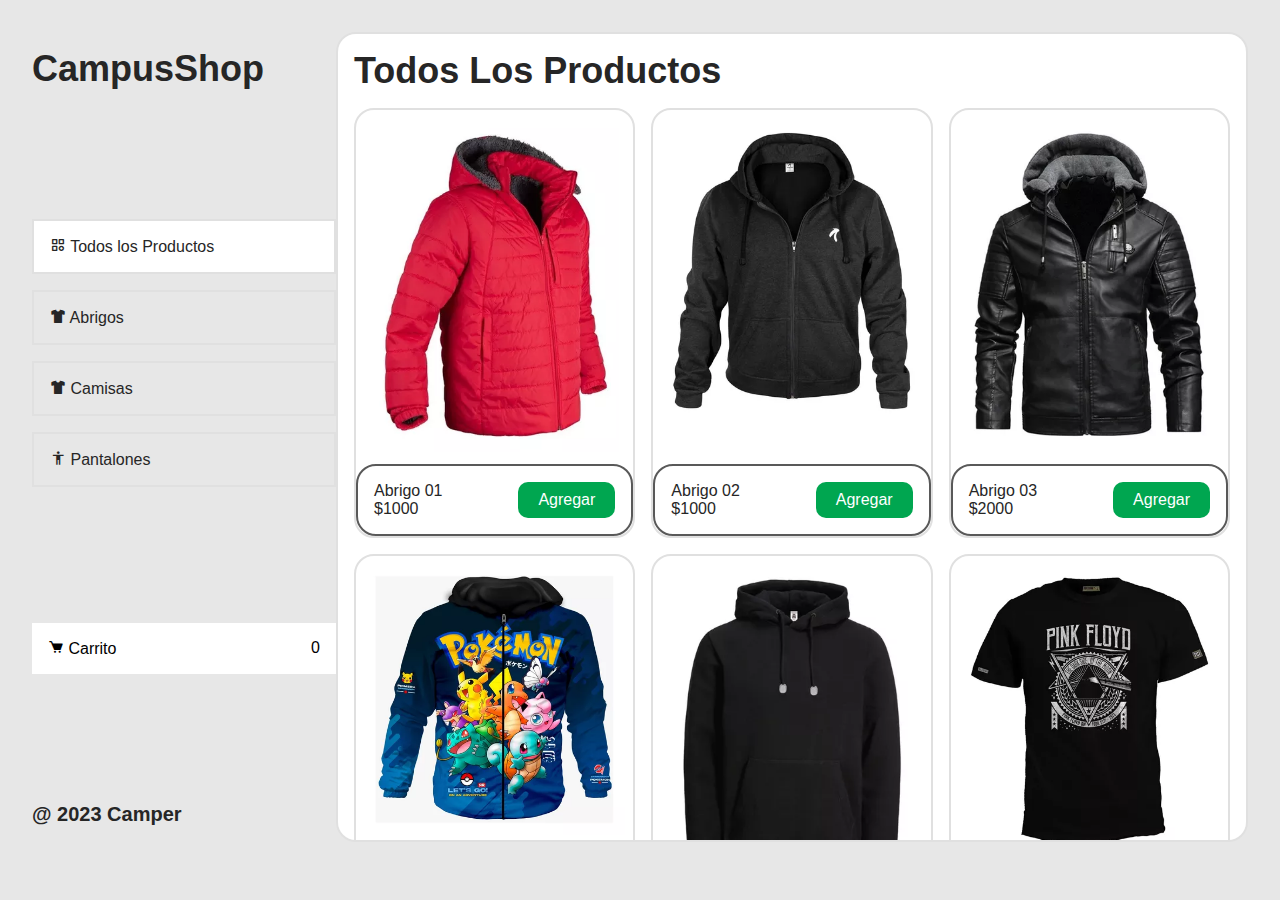
<file: index.html>
<!DOCTYPE html>
<html lang="es">
<head>
    <meta charset="UTF-8">
    <meta name="viewport" content="width=device-width, initial-scale=1.0">
    <link rel="stylesheet" href="./css/style.css">
    <link href='https://unpkg.com/boxicons@2.1.4/css/boxicons.min.css' rel='stylesheet'>
    <title>CampusShop</title>
</head>
<body>
    <main class="main">
        <div class="shop d-grid">
            <!-- SIDEBAR -->
            <div id="sidebar" class="sidebar">
                <a href="/">
                    <h1 class="sidebar__title">CampusShop</h1>
                </a>
                <nav class="side-menu">
                    <a id="all" onclick="filter('all')" class="side-menu__link link-active">
                        <i class='bx bx-category'></i>
                        <span>Todos los Productos</span>
                    </a>
                    <a id="abrigos" onclick="filter('abrigos')"  class="side-menu__link">
                        <i class='bx bxs-t-shirt'></i>
                        <span>Abrigos</span>
                    </a>
                    <a id="camisas" onclick="filter('camisas')" class="side-menu__link">
                        <i class='bx bxs-t-shirt'></i>
                        <span>Camisas</span>
                    </a>
                    <a id="pantalones" onclick="filter('pantalones')" class="side-menu__link">
                        <i class='bx bx-body'></i>
                        <span>Pantalones</span>
                    </a>
                </nav>
                <div class="my-1">
                    <button onclick="loadCart()" class="side__button">
                        <div>
                            <i class='bx bxs-cart' ></i>
                            <span>Carrito</span>
                        </div>
                        <span id="carrito-amount">0</span>
                    </button>
                </div>
                <div class="copyreading">
                    <h3>@ 2023 Camper</h3>
                </div>
            </div>
            <!-- SIDEBAR -->

            <!-- PRODUCTS -->
            <div class="products">
                <h1 id="category">
                </h1>
                <div id="product" class="d-grid">
                </div>
                <div id="products" class="d-grid products__content">
                </div>
                <div id="total">
                    
                </div>
            </div>

            <!-- PRODUCTS -->

        </div>
    </main>
</body>
<script src="./js/main.js"></script>
</html>
</file>
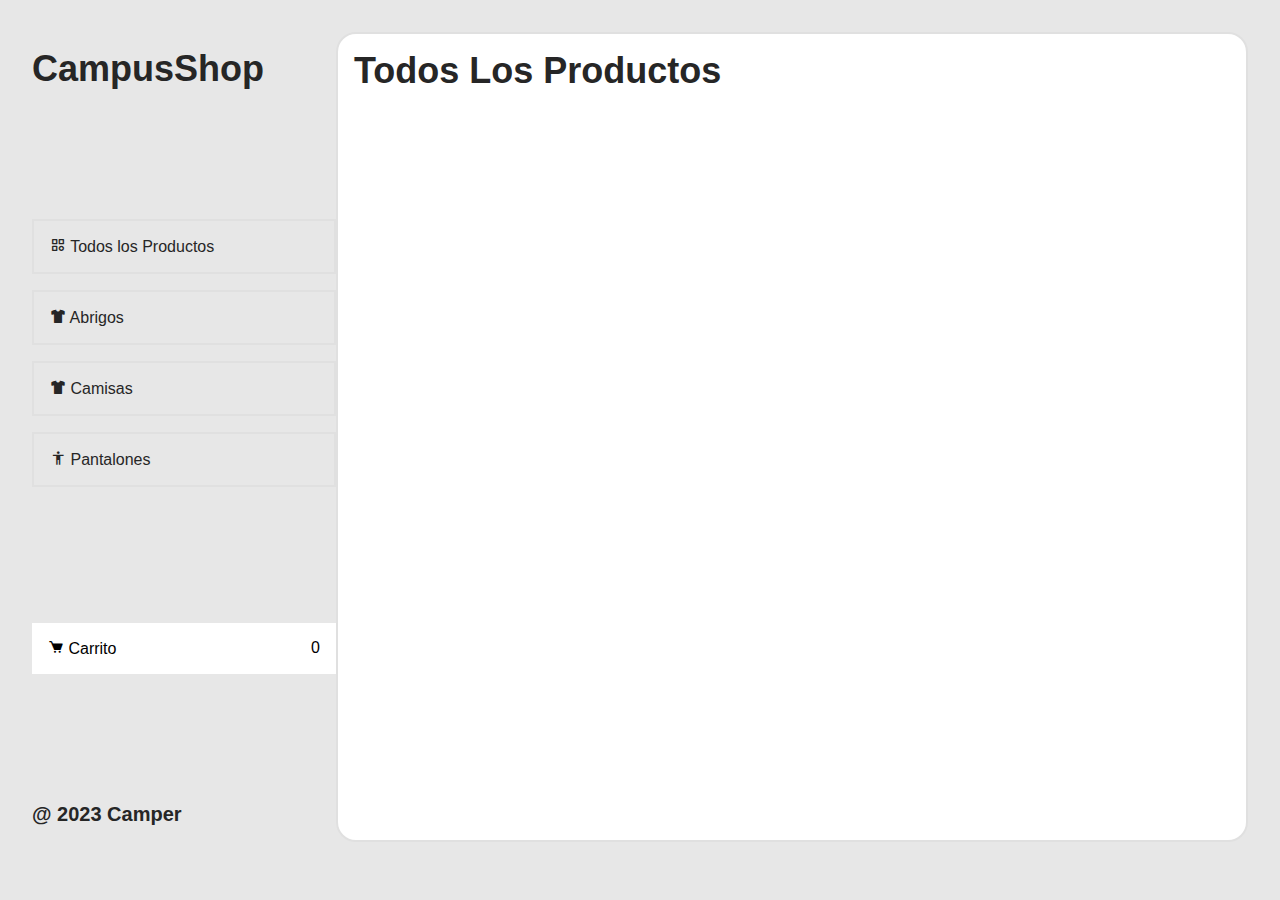
<file: pages/product.html>
<!DOCTYPE html>
<html lang="es">
<head>
    <meta charset="UTF-8">
    <meta name="viewport" content="width=device-width, initial-scale=1.0">
    <link rel="stylesheet" href="./../css/style.css">
    <link href='https://unpkg.com/boxicons@2.1.4/css/boxicons.min.css' rel='stylesheet'>
    <title>CampusShop</title>
</head>
<body>
    <main class="main">
        <div class="shop d-grid">
            <!-- SIDEBAR -->
            <div id="sidebar" class="sidebar">
                <a class="sidebar__title" href="/">
                    <h1>CampusShop</h1>
                </a>
                <nav class="side-menu">
                    <a href="./../index.html" class="side-menu__link">
                        <i class='bx bx-category'></i>
                        <span>Todos los Productos</span>
                    </a>
                    <a  class="side-menu__link">
                        <i class='bx bxs-t-shirt'></i>
                        <span>Abrigos</span>
                    </a>
                    <a class="side-menu__link">
                        <i class='bx bxs-t-shirt'></i>
                        <span>Camisas</span>
                    </a>
                    <a class="side-menu__link">
                        <i class='bx bx-body'></i>
                        <span>Pantalones</span>
                    </a>
                </nav>
                <div class="my-1">
                    <button class="side__button">
                        <div>
                            <i class='bx bxs-cart' ></i>
                            <span>Carrito</span>
                        </div>
                        <span id="carrito-amount">0</span>
                    </button>
                </div>
                <div class="copyreading">
                    <h3>@ 2023 Camper</h3>
                </div>
            </div>
            <!-- SIDEBAR -->

            <!-- PRODUCTS -->
            <div class="products">
                <h1 id="category">
                    Todos los Productos
                </h1>
                <div id="product" class="d-grid">

                </div>
            </div>

            <!-- PRODUCTS -->

        </div>
    </main>
</body>
<script src="./../js/main.js"></script>
</html>
</file>
<file: css/style.css>
/* ====================== BASE ====================== */

:root{

    /* HEADER */
    --header-height: 1rem;
  
    /*========== Colors ==========*/
     --first-color: #F85B1A;
     --second-color: #a60074;
     --button-color: #3483fa;
     --button-color-alt: #0056b3;
     --title-color: hsl(0, 0%, 15%);
     --text-color: hsl(0, 0%, 35%);
     --text-color-light: hsl(0, 0%, 55%);
     --body-color:  #e7e7e7;
     --container-color: #fff;
     --border-color: hsl(0, 0%, 88%);
     --shop-color: hsl(0, 0%, 92%);
     --discount-color: #00a650;
     --background-show: rgba(0, 0, 0, 0.15) 1.95px 1.95px 2.6px;

    /*========== FONT ==========*/
     --body-font: 'Roboto', sans-serif;

     --biggest-font-size: 2rem;
     --h1-font-size: 1.5rem;
     --h2-font-size: 1.25rem;
     --h3-font-size: 1rem;
     --normal-font-size: .938rem;
     --small-font-size: .813rem;
     --smaller-font-size: .75rem;

    @media screen and (min-width: 968px){
        /* HEADER */
        --header-height: 2rem;

        /*========== FONT ==========*/
         --biggest-font-size: 2.5rem;
         --h1-font-size: 2.25rem;
         --h2-font-size: 1.5rem;
         --h3-font-size: 1.25rem;
         --normal-font-size: 1rem;
         --small-font-size: .875rem;
         --smaller-font-size: .813rem;

    }

}
 
*{
    box-sizing: border-box;
    padding: 0;
    margin: 0;
}

html{
    scroll-behavior: smooth;
}

body,
button,
input{
    font-family: var(--body-font);
    font-size: var(--normal-font-size);
}


body{
    margin: 0;
    background-color: var(--body-color);
    color: var(--text-color);
}

h1,h2,h3,h4{
    color: var(--title-color);
}

ul{
    list-style: none;
}

a{
    cursor: pointer;
    text-decoration: none;
    color: var(--title-color);
}

img{
    max-width: 100%;
    height: auto;
}

button{
    cursor: pointer;
    border: none;
    outline: none;
}

h1{
    font-size: var(--h1-font-size);
}

h2{
    font-size: var(--h2-font-size);
}

h3{
    font-size: var(--h3-font-size);
}

h4{
    font-weight: var(--font-medium);  
}


/* ====================== LAYOUT ====================== */

.d-flex{
    display: flex;
}

.d-grid{
    display: grid;
}

.gap-1{
    gap: 0.5rem;
}

.text-align-center{
    text-align: center;
}

.mb-3{
    margin-bottom: 3rem;
}

.mt-1{
    margin-top: 0.5rem;
}



.my-1{
    margin-top: 0.5rem;
    margin-bottom: 0.5rem;
}




.main{
    padding: var(--header-height);
}


.align-items-center{
    align-items: center;
}


/*========== CAMPUS SHOP ==========*/
.sidebar{
    display: flex;
    flex-direction: column;
    width: 100%;
    height: 100%;
    justify-content: space-between;
    padding: 1rem 0;
}

.products{
    border-radius: 20px;
    border: 2px solid var(--border-color);
    width: 100%;
    height: 90vh;
    padding: 1rem;
    background-color: var(--container-color);
    overflow-y: scroll;
}

.products__content{
    padding-top: 1rem;
    gap: 1rem;
}

.side-menu {
    display: flex;
    flex-direction: column;
}

.side-menu__link {
    padding: 1rem;
    margin: 0.5rem 0px;
    border: 2px solid var(--border-color);
    transition: all 0.5s;
    -webkit-transition: all 0.5s;
}

.side-menu__link:hover{
    background-color: var(--container-color);
}

.side__button {
    padding: 1rem;
    width: 100%;
    display: flex;
    justify-content: space-between;
    background-color: var(--container-color);
}

.product{
    display: flex;
    height: 100%;
    flex-direction: column;
    justify-content: space-between;
    text-align: center;
    border-radius: 20px;
    border: 2px solid var(--border-color);
    transition: all 0.8s;
    -webkit-transition: all 0.8s;

}

.product:hover{
    transform: scale(1.05);
    box-shadow: var(--background-show);
}


.product__img img{
    padding: 0.5rem;
}

.product__content {
    display: flex;
    justify-content: space-between;
    position: relative;
    bottom: 0;
    padding: 1rem;
    border: 2px solid;
    border-radius: 20px;
    text-align: start;
}

.add-cart {
    padding: 5px 20px;
    border-radius: 10px;
    background-color: var(--discount-color);
    color: var(--container-color);
    transition: all 1s;
    -webkit-transition: all 1s;
}

.add-cart:hover{
    transform: scale(1.01);
    box-shadow: var(--background-show);
}

.link-active{
    background-color: var(--container-color);
}

/*========== DIALOG ==========*/
.dialog{
    padding: 1rem;
    max-width: 600px;
    border: 2px solid var(--border-color);
    border-radius: 20px;
}

.dialog__images{
    display: grid;
    grid-template-columns: 20% 80%;
}

.dialog__image{
    padding: 0.5rem;
    margin: 0.5rem;
}

#category{
    text-transform: capitalize;
}


.cart__product {
    margin-bottom: 1rem;
    display: grid;
    width: 100%;
    gap: 1rem;
    padding: 1rem;
    border: 2px solid var(--border-color);
    border-radius: 20px;
    align-items: center;
    overflow-x: scroll;
    text-align: center;
    transition: all 1s;
    -webkit-transition: all 1s;
}

.cart__product:hover{
    transform: scale(1.05);
    box-shadow: var(--background-show);
}


.cart__product input{
    text-align: center;
}

#total{
    display: flex;
    justify-content: space-between;
}

#total .total-price{
    margin-right: 1rem;
}


/*========== Large (lg) ==========*/
@media (min-width: 992px) {

    .products__content{
        grid-template-columns: repeat(3, 1fr);
        gap: 1rem;
    }

    .cart__product {
        grid-template-columns: repeat(6, 1fr);
        text-align: start;
    }

    .cart__product img{
        max-width: 100px; 
    }

    .cart__product input{
        max-width: 100px;
    }


    .shop{
        grid-template-columns: 25% 75%;
    }

    .product__img img{
        max-height: 350px;
    }



}

/*========== Extra extra large (xxl) ==========*/
@media (min-width: 1400px) {
    .products__content{
        grid-template-columns: repeat(4, 1fr);
        gap: 2rem;
    }


    .shop{
        grid-template-columns: 20% 80%;
    }
}


.sidebar__title{
    animation: moveTitle;
    animation-duration: 3s;
    animation-iteration-count: infinite;
}

@keyframes moveTitle{
    0%{}
    50%{
        color: var(--first-color);
        transform: scale(1.06);
    }

}
</file>
